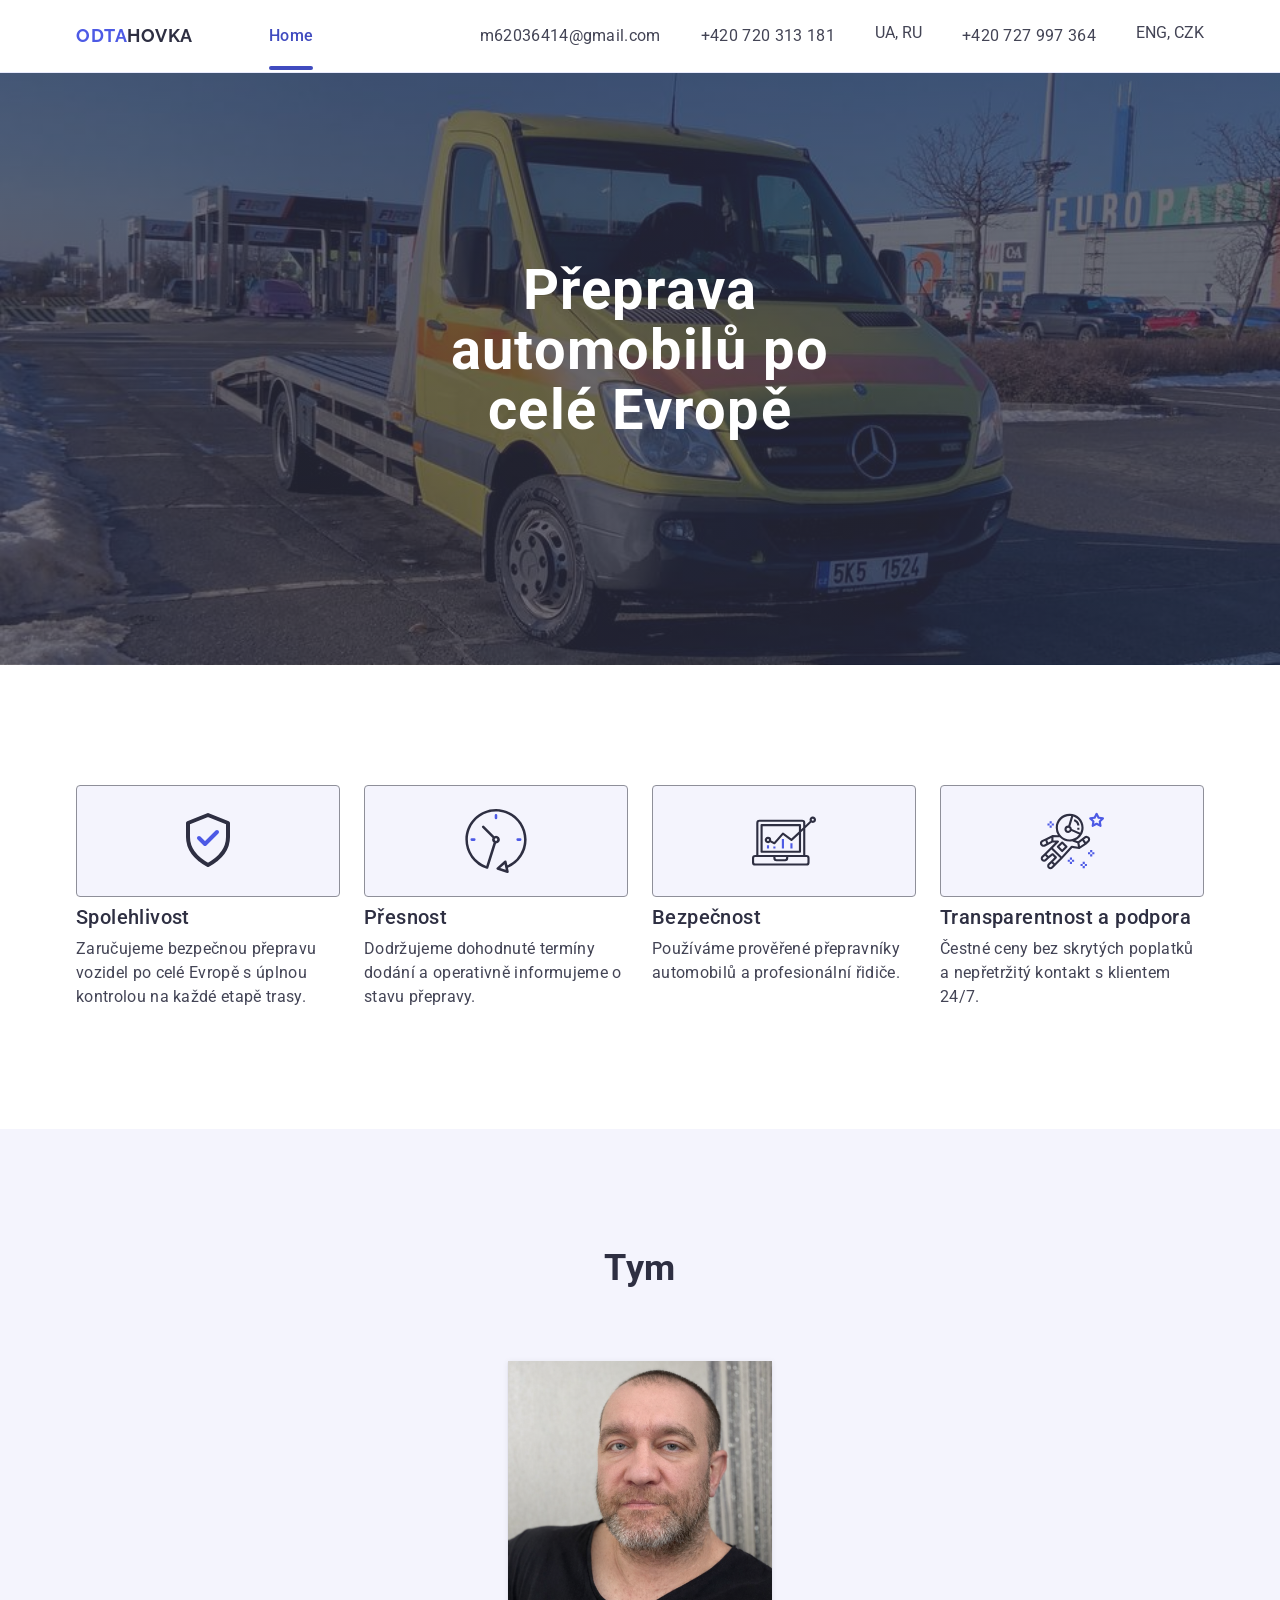
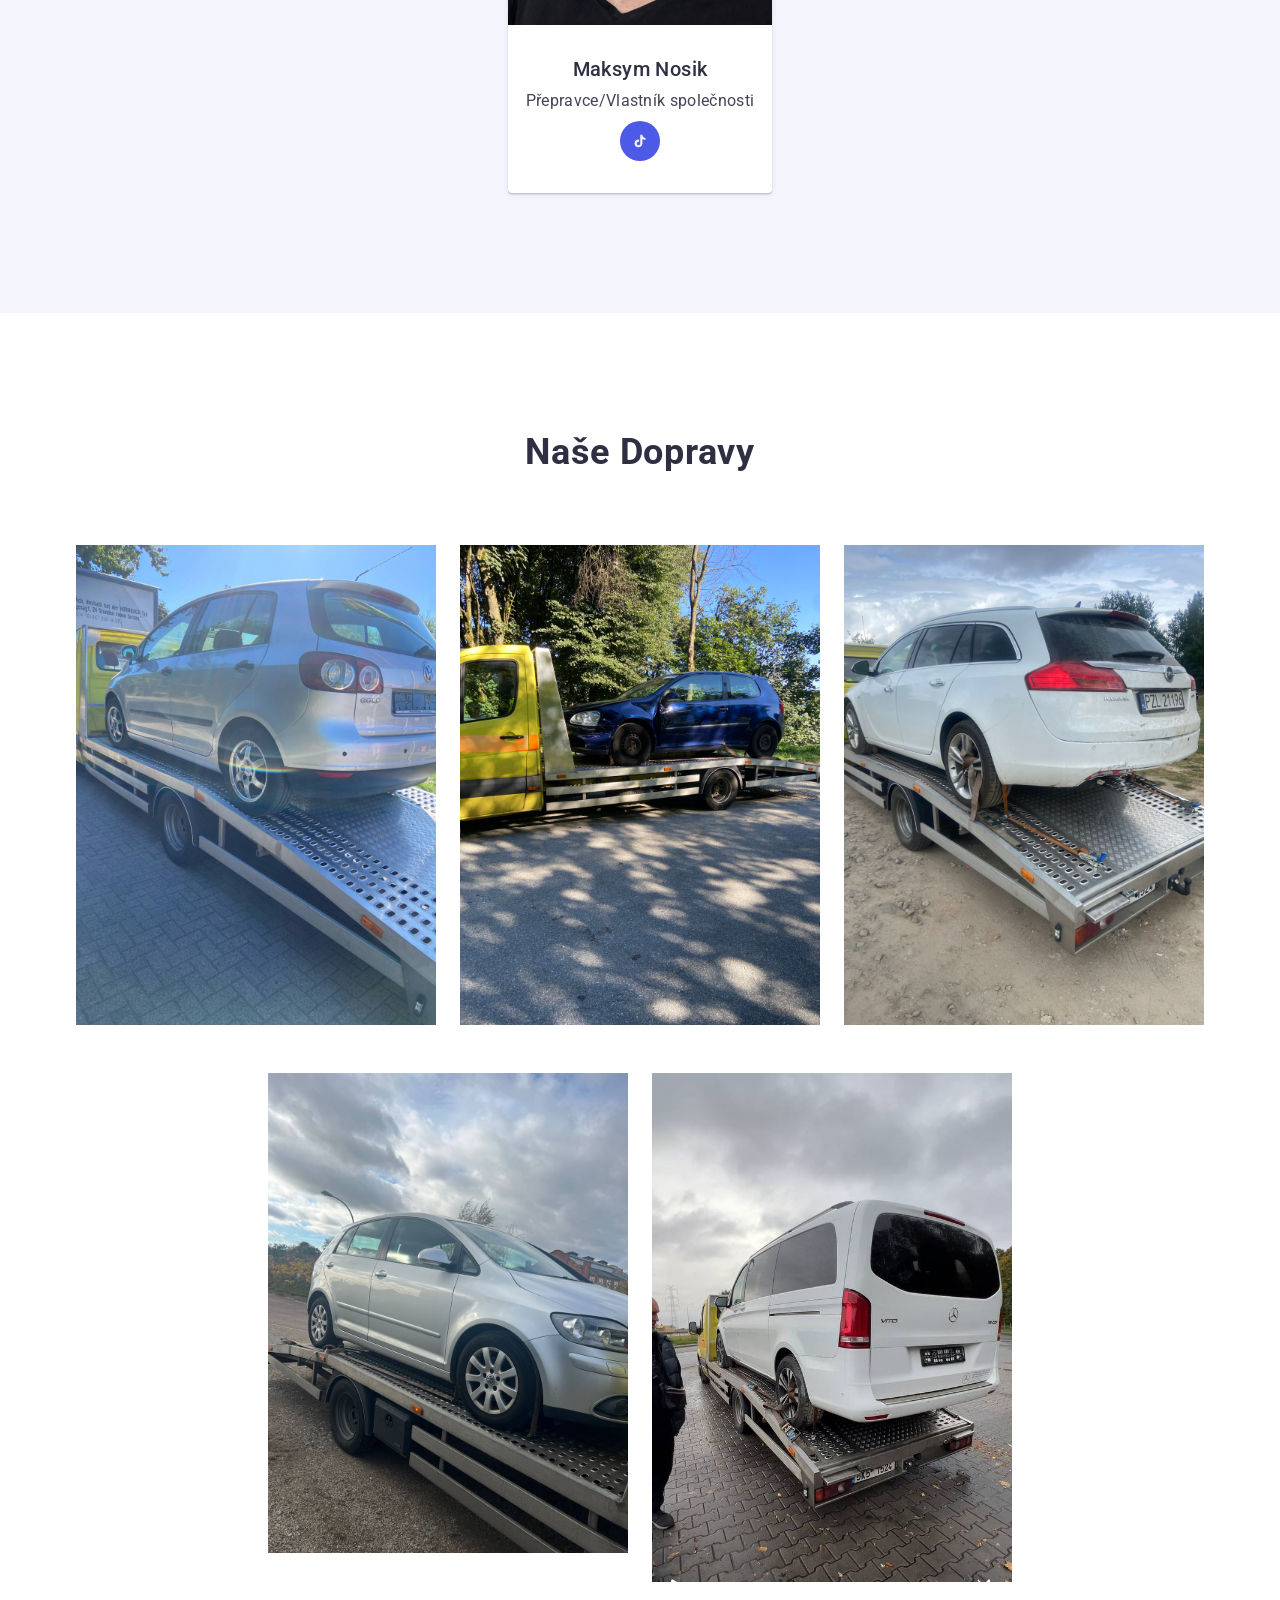
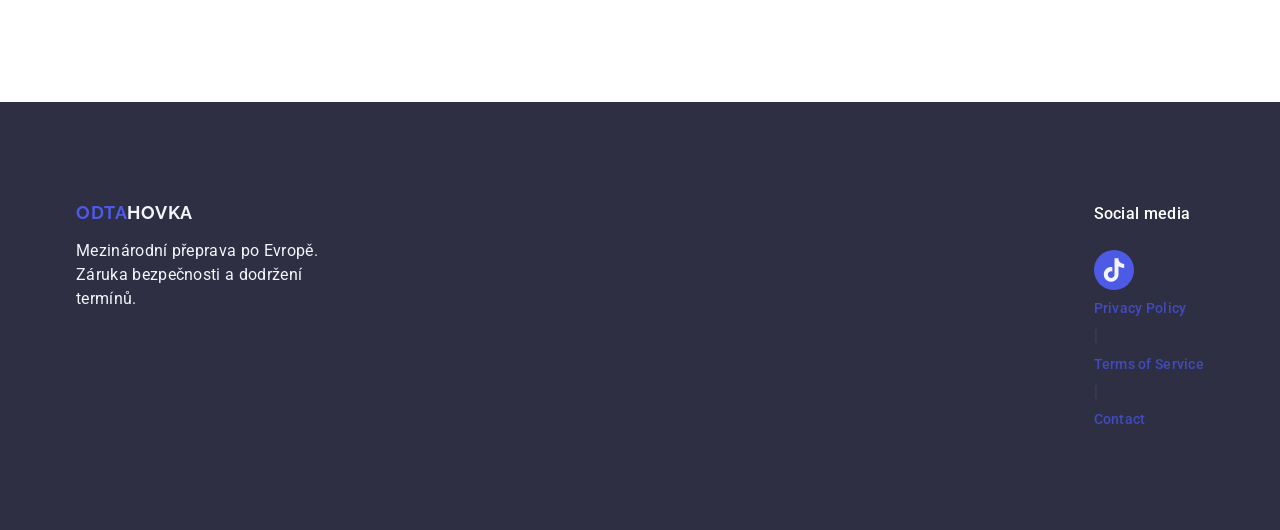
<file: index.html>
<!DOCTYPE html>
<html lang="en">
  <head>
    <meta charset="UTF-8" />
    <meta name="viewport" content="width=device-width, initial-scale=1.0" />
    <title>ODTAHOVKA</title>
    <base href="/" />
    <link
      rel="stylesheet"
      href="https://cdn.jsdelivr.net/npm/modern-normalize@2.0.0/modern-normalize.min.css"
    />
    <link rel="stylesheet" href="./css/styles.css" />
    <link rel="preconnect" href="https://fonts.googleapis.com" />
    <link rel="preconnect" href="https://fonts.gstatic.com" crossorigin />
    <link
      href="https://fonts.googleapis.com/css2?family=Raleway:ital,wght@0,700;1,700&family=Roboto:wght@400;500;700&display=swap"
      rel="stylesheet"
    />
  </head>
  <body>
    <header class="header">
      <div class="container header-container">
        <nav class="header-nav">
          <a class="logo" href="./index.html"
            >Odta<span class="logo-studio">Hovka</span></a
          >
          <ul class="header-menu">
            <li class="header-item">
              <a class="header-item-link" href="./index.html">Home</a>
            </li>
          </ul>
        </nav>
        <address class="contacts-data">
          <ul class="adress-list">
            <li>
              <a class="data" href="mailto:m62036414@gmail.com"
                >m62036414@gmail.com</a
              >
            </li>
            <li>
              <a class="data" href="tel:+420720313181">+420 720 313 181</a>
            </li>
            <li>UA, RU</li>
            <li>
              <a class="data" href="tel:+420727997364">+420 727 997 364</a>
            </li>
            <li>ENG, CZK</li>
          </ul>
        </address>
        <button type="button" class="mob-menu-btn" data-menu-open>
          <svg class="mobile-menu-icon" width="24" height="24">
            <use href="./images/icons.svg#icon-burder"></use>
          </svg>
        </button>
      </div>
      <div class="mob-menu" data-menu>
        <button type="button" class="mob-close" data-menu-close>
          <svg class="mob-icon-close" width="8" height="8">
            <use href="./images/icons.svg#icon-close"></use>
          </svg>
        </button>
        <nav class="mob-nav">
          <ul class="mob-menu-list">
            <li class="mob-item">
              <a class="mob-item-link" href="./index.html">Studio</a>
            </li>
          </ul>
        </nav>
        <div class="mob-links">
          <address class="mob-contacts-data">
            <ul class="mob-adress-list">
              <li>
                <a class="mob-data-email" href="mailto:m62036414@gmail.com"
                  >m62036414@gmail.com</a
                >
              </li>
              <li>
                <a class="mob-data-phone" href="tel:+420720313181"
                  >+420 720 313 181</a
                >
              </li>
              <li>UA, RU</li>
              <li>
                <a class="mob-data-phone" href="tel:+420727997364"
                  >+420 727 997 364</a
                >
              </li>
              <li>ENG, CZK</li>
            </ul>
          </address>
          <ul class="mob-list-soc">
            <li class="mob-item-icon">
              <a class="mob-link" href="">
                <svg class="mob-icon" width="24" height="24">
                  <use href="./images/icons.svg#icon-instagram-2"></use>
                </svg>
              </a>
            </li>
            <li class="mob-item-icon">
              <a class="mob-link" href="">
                <svg class="mob-icon" width="24" height="24">
                  <use href="./images/icons.svg#icon-twitter-1"></use>
                </svg>
              </a>
            </li>
            <li class="mob-item-icon">
              <a class="mob-link" href="">
                <svg class="mob-icon" width="24" height="24">
                  <use href="./images/icons.svg#icon-facebook-1"></use>
                </svg>
              </a>
            </li>
            <li class="mob-item-icon">
              <a class="mob-link" href="">
                <svg class="mob-icon" width="24" height="24">
                  <use href="./images/icons.svg#icon-linkedin-1"></use>
                </svg>
              </a>
            </li>
          </ul>
        </div>
      </div>
    </header>
    <main>
      <section class="title">
        <div class="container title-container">
          <h1 class="title-header">Přeprava automobilů po celé Evropě</h1>
        </div>
      </section>
      <section class="features">
        <div class="container">
          <h2 class="visually-hidden">Features</h2>
          <ul class="features-title-list">
            <li class="features-list-item">
              <div class="features-icon-block">
                <svg width="64" height="64">
                  <use href="./images/icons.svg#icon-shield-minimal"></use>
                </svg>
              </div>
              <h3 class="list-title">Spolehlivost</h3>
              <p class="features-text">
                Zaručujeme bezpečnou přepravu vozidel po celé Evropě s úplnou kontrolou na každé etapě trasy.
              </p>
            </li>
            <li class="features-list-item">
              <div class="features-icon-block">
                <svg width="64" height="64">
                  <use href="./images/icons.svg#icon-clock-1"></use>
                </svg>
              </div>
              <h3 class="list-title">Přesnost</h3>
              <p class="features-text">
                Dodržujeme dohodnuté termíny dodání a operativně informujeme o stavu přepravy.
              </p>
            </li>
            <li class="features-list-item">
              <div class="features-icon-block">
                <svg width="64" height="64">
                  <use href="./images/icons.svg#icon-diagram-1"></use>
                </svg>
              </div>
              <h3 class="list-title">Bezpečnost</h3>
              <p class="features-text">
                Používáme prověřené přepravníky automobilů a profesionální řidiče.
              </p>
            </li>
            <li class="features-list-item">
              <div class="features-icon-block">
                <svg width="64" height="64">
                  <use href="./images/icons.svg#icon-astronaut-1"></use>
                </svg>
              </div>
              <h3 class="list-title">Transparentnost a podpora</h3>
              <p class="features-text">
                Čestné ceny bez skrytých poplatků a nepřetržitý kontakt s klientem 24/7.
              </p>
            </li>
          </ul>
        </div>
      </section>
      <section class="team">
        <div class="container team-container">
          <h2 class="team-title">Tym</h2>
          <ul class="team-list">
            <li class="team-list-item">
              <img
              srcset="./images/ChatGPT-Image-16.-1.-2026-23_29_08.png 1x, ./images/ChatGPT-Image-16.-1.-2026-23_29_08.png 2x"
                src="./images/ChatGPT-Image-16.-1.-2026-23_29_08.png"
                alt="Mark Guerrero"
                width="264"
                height="264"
              />
              <div class="team-item-text">
                <h3 class="team-list-title">Maksym Nosik</h3>
                <p class="team-list-text">Přepravce/Vlastník společnosti</p>
                <ul class="team-list-soc">
                  <li class="soc-list-item">
                    <a class="soc-link" href="https://www.tiktok.com/@maksim_maks_m" target="_blank">
                      <svg class="soc-icon" width="16" height="16">
                        <use href="./images/icons.svg#icon-tt"></use>
                      </svg>
                    </a>
                  </li>
                  
                </ul>
              </div>
            </li>
 
          </ul>
        </div>
      </section>
      <section class="portfolio">
        <div class="container portfolio-container">
          <h2 class="portfolio-title">Naše dopravy</h2>
          <ul class="portfolio-list">
            <li class="portfolio-list-item">
              <div class="portfolio-img">
                <picture>
                  <source media="(min-width: 1158px )" srcset="./images/4.jpg 1x, ./images/4.jpg 2x">
                  <source media="(min-width: 768px )" srcset="./images/4.jpg 1x, ./images/4.jpg 2x">
                  <source media="(max-width: 767px )" srcset="./images/4.jpg 1x, ./images/4.jpg 2x">
                  <img
                  src="./images/4.jpg"
                  alt="Banking App"
                  width="360"
                />
                </picture>
                <p class="portfolio-img-text">
                  14 Stylish and User-Friendly App Design Concepts · Task
                  Manager App · Calorie Tracker App · Exotic Fruit Ecommerce App
                  · Cloud Storage App
                </p>
              </div>
            </li>
            <li class="portfolio-list-item">
              <div class="portfolio-img">
                <picture>
                  <source media="(min-width: 1158px )" srcset="./images/5.jpg 1x, ./images/5.jpg 2x">
                  <source media="(min-width: 768px )" srcset="./images/5.jpg 1x, ./images/5.jpg 2x">
                  <source media="(max-width: 767px )" srcset="./images/5.jpg 1x, ./images/5.jpg 2x">
                  <img
                  src="./images/5.jpg"
                  alt="Cashless Payment"
                  width="360"
                />
                </picture>
                <p class="portfolio-img-text">
                  14 Stylish and User-Friendly App Design Concepts · Task
                  Manager App · Calorie Tracker App · Exotic Fruit Ecommerce App
                  · Cloud Storage App
                </p>
              </div>
            </li>
            <li class="portfolio-list-item">
              <div class="portfolio-img">
                <picture>
                  <source media="(min-width: 1158px )" srcset="./images/6.jpg 1x, ./images/6.jpg 2x">
                  <source media="(min-width: 768px )" srcset="./images/6.jpg 1x, ./images/6.jpg 2x">
                  <source media="(max-width: 767px )" srcset="./images/6.jpg 1x, ./images/6.jpg 2x">
                  <img
                  src="./images/6.jpg"
                  alt="Meditation App"
                  width="360"
                />
                </picture>
                <p class="portfolio-img-text">
                  14 Stylish and User-Friendly App Design Concepts · Task
                  Manager App · Calorie Tracker App · Exotic Fruit Ecommerce App
                  · Cloud Storage App
                </p>
              </div>
              </li>
            <li class="portfolio-list-item">
              <div class="portfolio-img">
                <picture>
                  <source media="(min-width: 1158px )" srcset="./images/7.jpg 1x, ./images/7.jpg 2x">
                  <source media="(min-width: 768px )" srcset="./images/7.jpg 1x, ./images/7.jpg 2x">
                  <source media="(max-width: 767px )" srcset="./images/7.jpg 1x, ./images/7.jpg 2x"><img
                  src="./images/7.jpg"
                  alt="Taxi Service"
                  width="360" />
                </picture>
                <p class="portfolio-img-text">
                  14 Stylish and User-Friendly App Design Concepts · Task
                  Manager App · Calorie Tracker App · Exotic Fruit Ecommerce App
                  · Cloud Storage App
                </p>
              </div>
              </li>
            <li class="portfolio-list-item">
              <div class="portfolio-img">
                <picture>
                  <source media="(min-width: 1158px )" srcset="./images/8.jpg 1x, ./images/8.jpg 2x">
                  <source media="(min-width: 768px )" srcset="./images/8.jpg 1x, ./images/8.jpg 2x">
                  <source media="(max-width: 767px )" srcset="./images/8.jpg 1x, ./images/8.jpg 2x"><img
                  src="./images/8.jpg"
                  alt="Screen Illustrations"
                  width="360"
                />
                </picture>
                <p class="portfolio-img-text">
                  14 Stylish and User-Friendly App Design Concepts · Task
                  Manager App · Calorie Tracker App · Exotic Fruit Ecommerce App
                  · Cloud Storage App
                </p>
              </div>
              </li>
          </ul>
        </div>
      </section>
    </main>
    <footer class="footer">
      <div class="container footer-container">
        <div class="footer-inf">
          <a class="logo-footer" href="./index.html"
            >Odta<span class="logo-footer-studio">Hovka</span></a
          >
          <p class="footer-text">
            Mezinárodní přeprava po Evropě.
Záruka bezpečnosti a dodržení termínů.
          </p>
        </div>
        <div class="footer-soc">
          <p class="soc-text">Social media</p>
          <ul class="footer-list-soc">
            <li class="footer-soc-list-item">
              <a class="footer-soc-link" href="https://www.tiktok.com/@maksim_maks_m" target="_blank">
                <svg class="soc-icon" width="30" height="30" >
                  <use href="./images/icons.svg#icon-tt">
                  </use>
                </svg>
              </a>
            </li>
          </ul>
          <a href="privacy.html" class="footer-link">Privacy Policy</a> |
  <a href="terms.html" class="footer-link">Terms of Service</a> |
  <a href="contact.html" class="footer-link">Contact</a>
        </div>
      </div>
    </footer>
    <script src="./js/menu.js"></script>
    <script src="./js/modal.js"></script>
  </body>
</html>
</file>
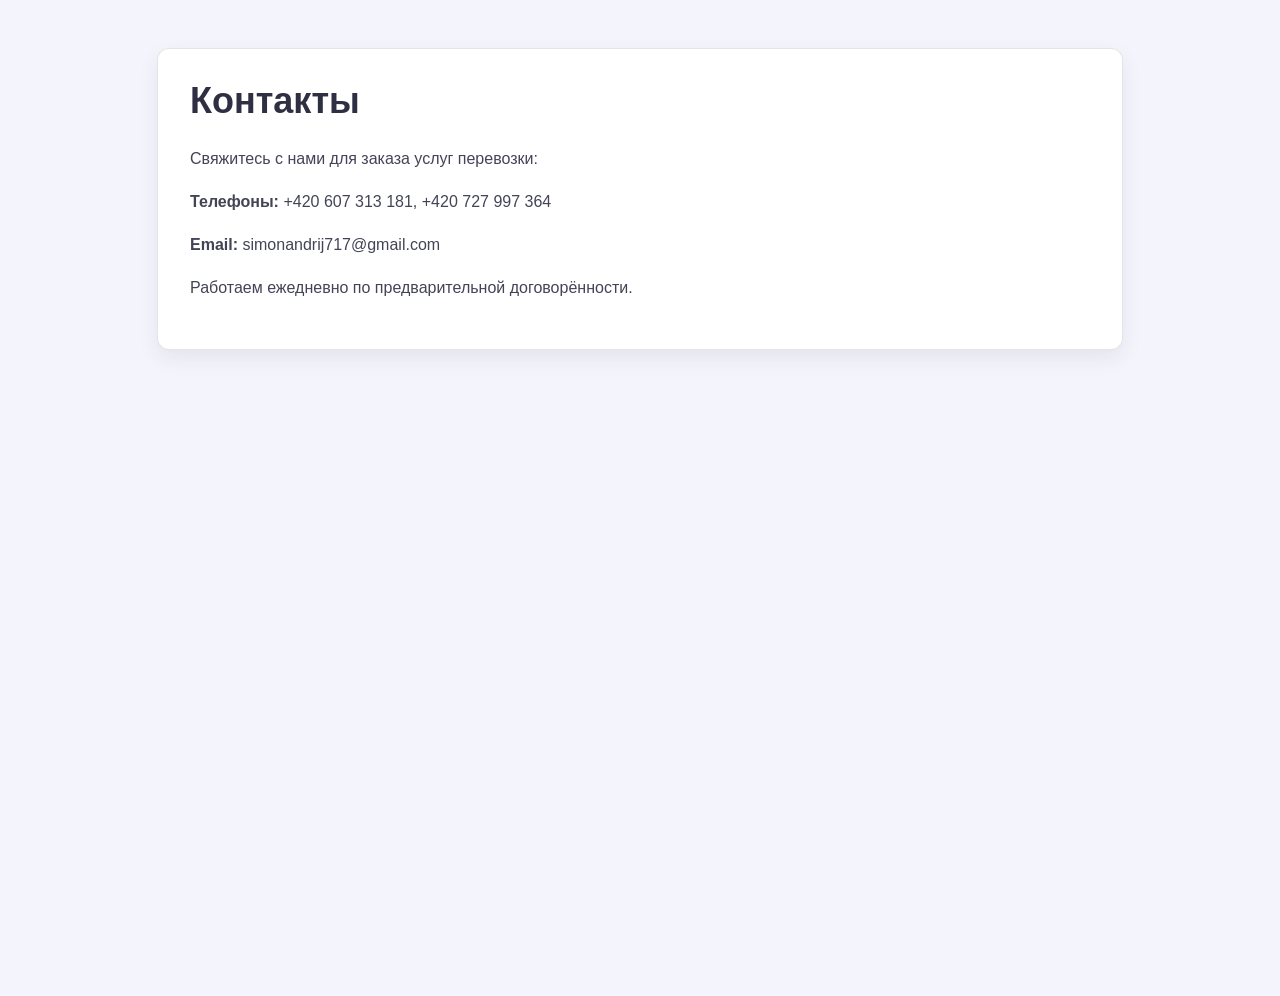
<file: contact.html>
<!DOCTYPE html>
<html lang="ru">
<head>
  <meta charset="UTF-8">
  <title>Contact</title>
  <link rel="stylesheet" href="./css/styles.css" />
</head>
<body class="page-content">
  <main class="page-block">
    <h1>Контакты</h1>

<p>Свяжитесь с нами для заказа услуг перевозки:</p>

<p><strong>Телефоны:</strong> +420 607 313 181, +420 727 997 364</p>
<p><strong>Email:</strong> simonandrij717@gmail.com</p>

<p>Работаем ежедневно по предварительной договорённости.</p>
  </main>
</body>
</html>
</file>
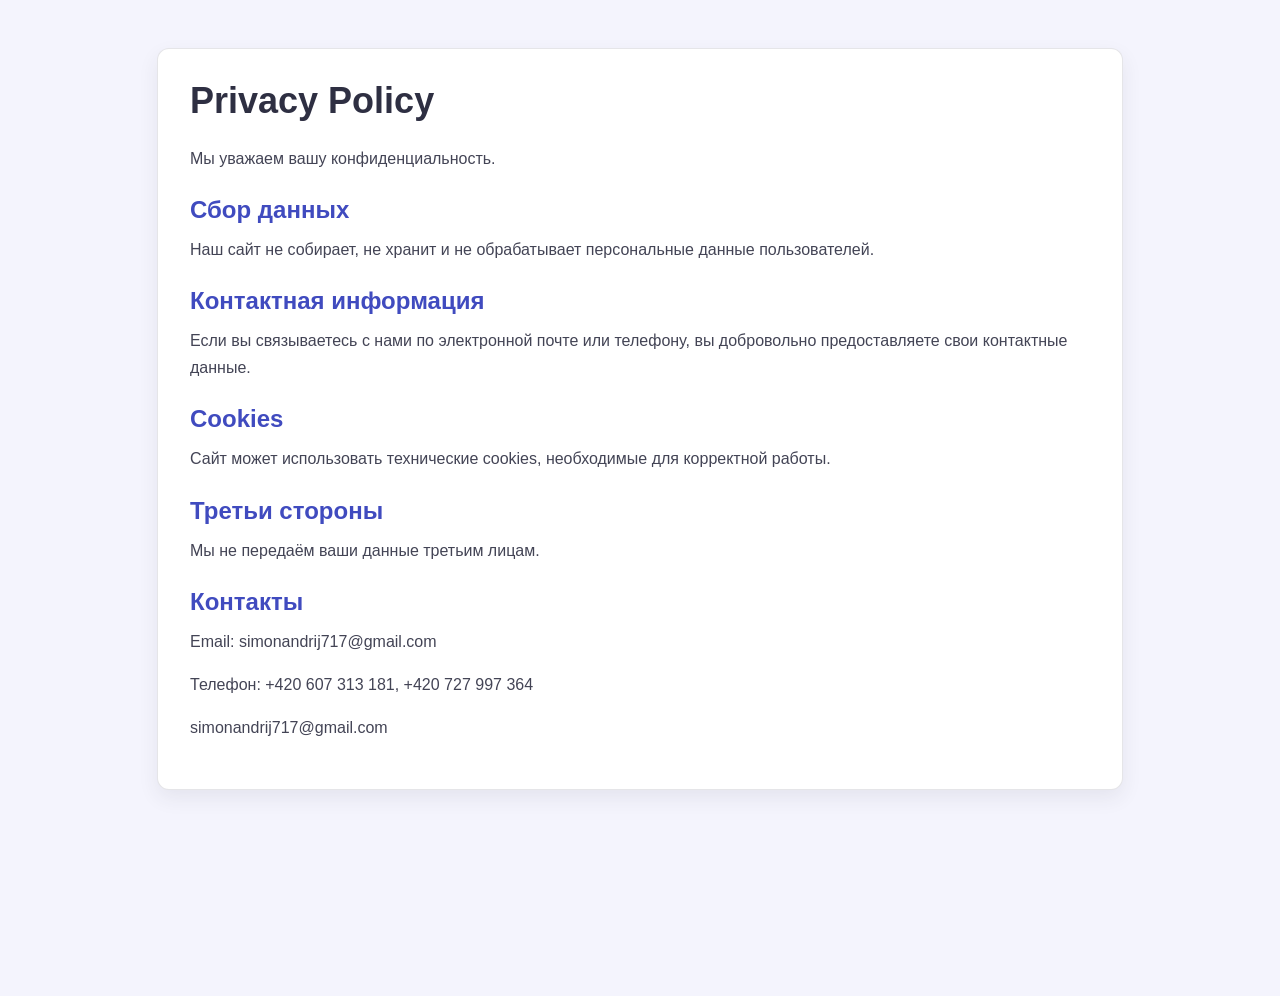
<file: privacy.html>
<!DOCTYPE html>
<html lang="ru">
<head>
  <meta charset="UTF-8">
  <title>Privacy Policy</title>
  <link rel="stylesheet" href="./css/styles.css" />
</head>
<body class="page-content">
  <main class="page-block">
    <h1>Privacy Policy</h1>

<p>Мы уважаем вашу конфиденциальность.</p>

<h2>Сбор данных</h2>
<p>Наш сайт не собирает, не хранит и не обрабатывает персональные данные пользователей.</p>

<h2>Контактная информация</h2>
<p>Если вы связываетесь с нами по электронной почте или телефону, вы добровольно предоставляете свои контактные данные.</p>

<h2>Cookies</h2>
<p>Сайт может использовать технические cookies, необходимые для корректной работы.</p>

<h2>Третьи стороны</h2>
<p>Мы не передаём ваши данные третьим лицам.</p>

<h2>Контакты</h2>
<p>Email: simonandrij717@gmail.com</p>
<p>Телефон: +420 607 313 181, +420 727 997 364</p>
<p>simonandrij717@gmail.com</p>
  </main>
</body>
</html>
</file>
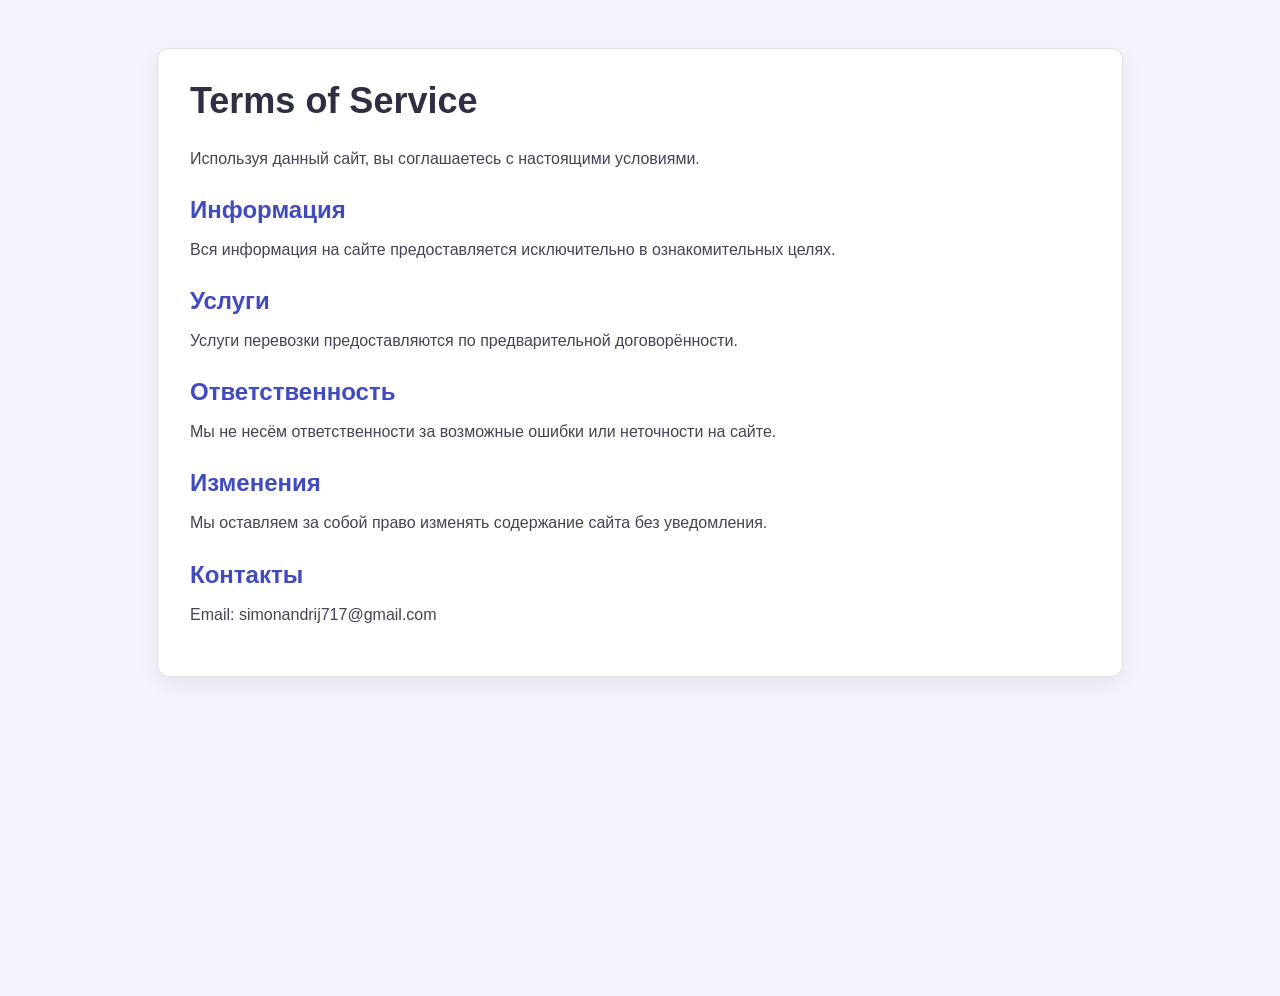
<file: terms.html>
<!DOCTYPE html>
<html lang="ru">
<head>
  <meta charset="UTF-8">
  <title>Terms of Service</title>
  <link rel="stylesheet" href="./css/styles.css" />
</head>
<body class="page-content">
  <main class="page-block">
    <h1>Terms of Service</h1>

<p>Используя данный сайт, вы соглашаетесь с настоящими условиями.</p>

<h2>Информация</h2>
<p>Вся информация на сайте предоставляется исключительно в ознакомительных целях.</p>

<h2>Услуги</h2>
<p>Услуги перевозки предоставляются по предварительной договорённости.</p>

<h2>Ответственность</h2>
<p>Мы не несём ответственности за возможные ошибки или неточности на сайте.</p>

<h2>Изменения</h2>
<p>Мы оставляем за собой право изменять содержание сайта без уведомления.</p>

<h2>Контакты</h2>
<p>Email: simonandrij717@gmail.com</p>
  </main>
</body>
</html>
</file>
<file: css/styles.css>
body {
  font-family: "Roboto", sans-serif;
  background-color: #ffffff;
  font-size: 16px;
  color: #434455;
  font-weight: 400;
}

.page-content {
  background-color: #f4f4fd;
  min-height: 100vh;
  padding: 40px 16px;
}

.page-block {
  max-width: 900px;
  margin: 0 auto;
  background-color: #ffffff;
  border: 1px solid rgba(46, 47, 66, 0.12);
  border-radius: 12px;
  box-shadow: 0 8px 20px rgba(46, 47, 66, 0.08);
  padding: 32px;
}

.page-block h1 {
  font-size: 36px;
  line-height: 1.1;
  color: #2e2f42;
  margin-bottom: 24px;
}

.page-block h2 {
  font-size: 24px;
  color: #404bbf;
  margin-top: 24px;
  margin-bottom: 12px;
}

.page-block p {
  font-size: 16px;
  line-height: 1.7;
  color: #434455;
  margin-bottom: 16px;
}

.page-block a {
  color: #4d5ae5;
  text-decoration: none;
  border-bottom: 1px dashed #4d5ae5;
}

.page-block a:hover,
.page-block a:focus {
  color: #404bbf;
  border-bottom-color: #404bbf;
}

p,
h1,
h2,
h3,
h4,
h5,
h6 {
  margin: 0;
}

ul {
  list-style-type: none;
  margin: 0;
  padding: 0;
}

a {
  text-decoration: none;
}

.container {
  max-width: 320px;
  padding-left: 16px;
  padding-right: 16px;
  margin: 0 auto;
}

img {
  display: block;
  max-width: 100%;
  height: auto;
}

/*----------------------HEADER-------------------- */

.header-container {
  display: flex;
}

.header {
  /* padding-top: 24px; */
  /* padding-bottom: 24px; */
  padding-top: 16px;
  padding-bottom: 16px;
  border-bottom: 1px solid #e7e9fc;
  box-shadow: 0px 2px 1px rgba(46, 47, 66, 0.08),
    0px 1px 1px rgba(46, 47, 66, 0.16), 0px 1px 6px rgba(46, 47, 66, 0.08);
}

.logo {
  font-family: "Raleway", sans-serif;
  font-weight: 700;
  font-size: 18px;
  line-height: 1.17;
  letter-spacing: 0.03em;
  text-transform: uppercase;
  color: #4d5ae5;
  /* margin-right: 76px; */
}

.logo-studio {
  font-family: "Raleway", sans-serif;
  font-weight: 700;
  font-size: 18px;
  line-height: 1.17;
  letter-spacing: 0.03em;
  text-transform: uppercase;
  color: #2e2f42;
}

.header-nav {
  display: flex;
  align-items: center;
  margin-right: auto;
}

.header-menu {
  /* display: flex; */
  display: none;
  gap: 40px;
}

.header-item-link {
  font-weight: 500;
  font-size: 16px;
  line-height: 1.5;
  letter-spacing: 0.02em;
  color: #2e2f42;
  padding: 24px 0;
  transition: color 250ms cubic-bezier(0.4, 0, 0.2, 1);
  position: relative;
}

.header-item:first-child .header-item-link {
  color: #404bbf;
}

.header-item:first-child .header-item-link::after {
  content: "";
  width: 100%;
  position: absolute;
  left: 0;
  right: 0;
  height: 4px;
  bottom: -1px;
  background-color: #404bbf;
  border-radius: 2px;
}

.header-item-link:hover,
.header-item-link:focus,
.header-item-link:hover::after,
.header-item-link:focus::after {
  color: #404bbf;
}

.contacts-data {
  display: none;
  font-style: normal;
}

.adress-list {
  display: flex;
  /* gap: 40px; */
  gap: 12px;
}

.data {
  line-height: 1.5;
  letter-spacing: 0.02em;
  color: #434455;
  transition: color 250ms cubic-bezier(0.4, 0, 0.2, 1);
}

.data:hover {
  color: #404bbf;
}

.data:focus {
  color: #404bbf;
}

.mob-menu-btn {
  background-color: transparent;
  border: none;
  transition: background-color 250ms cubic-bezier(0.4, 0, 0.2, 1),
    border 250ms cubic-bezier(0.4, 0, 0.2, 1);
  display: flex;
  justify-content: center;
  align-items: center;
}

.mob-menu {
  display: flex;
  flex-direction: column;
  justify-content: space-between;
  background-color: #ffffff;
  width: 100%;
  height: 100%;
  position: fixed;
  top: 0;
  opacity: 0;
  visibility: hidden;
  pointer-events: none;
  z-index: 1;
  padding: 24px 24px 40px 16px;
}

.mob-menu.is-open {
  opacity: 1;
  visibility: visible;
  pointer-events: auto;
}

.mob-close {
  border-radius: 50%;
  width: 24px;
  height: 24px;
  border: 1px solid rgba(0, 0, 0, 0.1);
  right: 24px;
  top: 24px;
  position: absolute;
  display: flex;
  justify-content: center;
  align-items: center;
  background-color: none;
  cursor: pointer;
  padding: 0;
  transition: background-color 250ms cubic-bezier(0.4, 0, 0.2, 1),
    border 250ms cubic-bezier(0.4, 0, 0.2, 1);
}

.mob-close:hover,
.mob-close:focus {
  background-color: #404bbf;
  border: none;
  fill: #ffffff;
}

.mob-nav {
}

.mob-links {
  display: flex;
  flex-direction: column;
  gap: 48px;
}

.mob-menu-list {
  display: flex;
  flex-direction: column;
  gap: 40px;
  margin-top: 72px;
}

.mob-item {
}

.mob-item-link {
  font-weight: 700;
  font-size: 36px;
  line-height: 1.11111;
  letter-spacing: 0.02em;
  color: #2e2f42;
  transition: color 250ms cubic-bezier(0.4, 0, 0.2, 1);
  position: relative;
}

.mob-item:first-child .mob-item-link {
  color: #404bbf;
}

.mob-item-link {
}

.mob-contacts-data {
}

/* Footer links style */
.footer-soc {
  display: flex;
  flex-direction: column;
  gap: 8px;
  margin-top: 16px;
}

.footer-soc .footer-link {
  color: #404bbf;
  font-weight: 500;
  font-size: 14px;
  line-height: 1.5;
  letter-spacing: 0.02em;
  transition: color 250ms ease-in-out, transform 250ms ease-in-out;
}

.footer-soc .footer-link:hover,
.footer-soc .footer-link:focus {
  color: #2e2f42;
  transform: translateY(-1px);
}

.footer-soc .footer-link:active {
  color: #1f236b;
}


.mob-adress-list {
  display: flex;
  flex-direction: column;
  gap: 24px;
}

.mob-data-email {
  font-weight: 500;
  font-size: 20px;
  line-height: 1.2;
  letter-spacing: 0.02em;
  color: #4d5ae5;
  font-style: normal;
}

.mob-data-phone {
  font-weight: 500;
  font-size: 20px;
  line-height: 1.2;
  letter-spacing: 0.02em;
  color: #434455;
  font-style: normal;
}

.mob-list-soc {
  justify-content: space-between;
  display: flex;
  flex-direction: row;
}

.mob-item-icon {
  width: 40px;
  height: 40px;
}

.mob-link {
  width: 100%;
  height: 100%;
  background-color: #4d5ae5;
  border-radius: 50%;
  display: flex;
  justify-content: center;
  align-items: center;
  transition: background-color 250ms cubic-bezier(0.4, 0, 0.2, 1);
}

.mob-icon {
  fill: #f4f4fd;
}

/*------------------------------first section Title----------------------- */

.title {
  max-width: 320px;
  background-color: #2e2f42;
  /* padding: 188px 0; */
  padding: 72px 0;
  background-image: linear-gradient(
      rgba(46, 47, 66, 0.7),
      rgba(46, 47, 66, 0.7)
    ),
    url(../images/1.jpg);
  margin: 0 auto;
  /* max-width: 1440px; */
  background-repeat: no-repeat;
  background-size: cover;
  background-position: center;
}

@media screen and (min-resolution: 2x), (-webkit-min-device-pisel-ratio: 2x) {
  .title {
    background-image: linear-gradient(
        rgba(46, 47, 66, 0.7),
        rgba(46, 47, 66, 0.7)
      ),
      url(../images/1.jpg);
  }
}

.title-header {
  font-weight: 700;
  /* font-size: 56px; */
  font-size: 36px;
  line-height: 1.11111;
  /* line-height: 1.07; */
  letter-spacing: 0.02em;
  text-align: center;
  color: #fff;
  /* max-width: 496px; */
  max-width: 216px;
  margin: 0 auto;
}

.title-button {
  font-weight: 500;
  font-size: 16px;
  line-height: 1.5;
  letter-spacing: 0.04em;
  color: #ffffff;
  background-color: #4d5ae5;
  font-family: "Roboto", sans-serif;
  cursor: pointer;
  display: block;
  min-width: 169px;
  height: 56px;
  border: none;
  border-radius: 4px;
  align-items: flex-start;
  justify-content: flex-start;
  flex-direction: row;
  margin-top: 48px;
  margin-left: auto;
  margin-right: auto;
  transition: background-color 250ms cubic-bezier(0.4, 0, 0.2, 1);
}

.title-button:hover {
  background-color: #404bbf;
}

.title-button:focus {
  background-color: #404bbf;
}

/*----------------------------------Features------------------------------- */

.features-title-list {
  display: flex;
  flex-wrap: wrap;
  flex-direction: column;
  /* gap: 24px; */
  gap: 72px;
}

.features {
  /* padding-top: 120px;
  padding-bottom: 120px; */
  padding-top: 96px;
  padding-bottom: 96px;
}

.visually-hidden {
  position: absolute;
  width: 1px;
  height: 1px;
  margin: -1px;
  border: 0;
  padding: 0;
  white-space: nowrap;
  clip-path: inset(100%);
  clip: rect(0 0 0 0);
  overflow: hidden;
}

.features-list-item {
  /* width: calc((100% - 72px) / 4); */
}

.list-title {
  /* font-weight: 500;
  font-size: 20px;
  line-height: 1.2; */
  font-weight: 700;
  font-size: 36px;
  line-height: 1.11111;
  letter-spacing: 0.02em;
  color: #2e2f42;
  margin-bottom: 8px;
  text-align: center;
}

.features-text {
  font-weight: 500;
  font-size: 16px;
  line-height: 1.5;
  letter-spacing: 0.02em;
  color: #434455;
}

.features-icon-block {
  display: none;
  border: 1px solid #8e8f99;
  border-radius: 4px;
  width: 264px;
  height: 112px;
  justify-content: center;
  align-items: center;
  background-color: #f4f4fd;
  margin-bottom: 8px;
}

/*--------------------------------------Our Team---------------------------- */

.team {
  background-color: #f4f4fd;
  /* padding: 120px 0; */
  padding-top: 96px;
  padding-bottom: 96px;
}

.team-container {
  max-width: 294px;
}

.team-title {
  font-weight: 700;
  font-size: 36px;
  line-height: 1.11;
  letter-spacing: 0.02em;
  text-align: center;
  color: #2e2f42;
  text-transform: capitalize;
  margin-bottom: 72px;
}

.team-list {
  /* flex-direction: row; */
  flex-direction: column;
  display: flex;
  /* gap: 24px; */
  gap: 72px;
  flex-wrap: wrap;
  justify-content: center;
}

.team-list-item {
  width: 264px;
  background-color: #ffffff;
  /* width: calc((100% - 72px) / 4); */
  border-radius: 0px 0px 4px 4px;
  box-shadow: 0 2px 1px 0 rgba(46, 47, 66, 0.08),
    0 1px 1px 0 rgba(46, 47, 66, 0.16), 0 1px 6px 0 rgba(46, 47, 66, 0.08);
}

.team-item-text {
  padding: 32px 0;
}

.team-list-title {
  font-weight: 500;
  font-size: 20px;
  line-height: 1.2;
  letter-spacing: 0.02em;
  text-align: center;
  color: #2e2f42;
  margin-bottom: 8px;
}

.team-list-text {
  line-height: 1.5;
  letter-spacing: 0.02em;
  color: #434455;
  text-align: center;
}

.team-list-soc {
  display: flex;
  justify-content: center;
  gap: 24px;
  margin-top: 8px;
}

.soc-list-item {
  width: 40px;
  height: 40px;
}

.soc-link {
  width: 100%;
  height: 100%;
  background-color: #4d5ae5;
  border-radius: 50%;
  display: flex;
  justify-content: center;
  align-items: center;
  transition: background-color 250ms cubic-bezier(0.4, 0, 0.2, 1);
}

.soc-link:hover,
.soc-link:focus {
  background-color: #404bbf;
}

.soc-icon {
  fill: #f4f4fd;
  color: #f4f4fd;
}

/* --------------------------------------Portfolio -------------------------*/

.portfolio {
  /* padding-top: 120px;
  padding-bottom: 120px; */
  padding-top: 96px;
  padding-bottom: 96px;
}

.portfolio-title {
  font-weight: 700;
  font-size: 36px;
  line-height: 1.11;
  text-align: center;
  letter-spacing: 0.02em;
  text-transform: capitalize;
  color: #2e2f42;
  margin-bottom: 72px;
}

.portfolio-list {
  display: flex;
  flex-wrap: wrap;
  flex-direction: column;
  /* gap: 24px;
  row-gap: 48px; */
  gap: 48px;
}

.portfolio-list-item {
  max-width: 288px;
  /* width: calc((100% - 48px) / 3); */
  transition: box-shadow 250ms cubic-bezier(0.4, 0, 0.2, 1);
}

.portfolio-list-item:hover {
  box-shadow: 0 2px 1px 0 rgba(46, 47, 66, 0.08),
    0 1px 1px 0 rgba(46, 47, 66, 0.16), 0 1px 6px 0 rgba(46, 47, 66, 0.08);
}

.portfolio-img {
  position: relative;
  overflow: hidden;
}

.portfolio-img-text {
  position: absolute;
  top: 0;
  font-size: 16px;
  line-height: 1.5;
  letter-spacing: 0.02em;
  color: #f4f4fd;
  padding: 40px 32px;
  background-color: #4d5ae5;
  height: 100%;
  width: 100%;
  transform: translateY(100%);
  transition: transform 250ms cubic-bezier(0.4, 0, 0.2, 1);
}

.portfolio-list-title {
  font-weight: 500;
  font-size: 20px;
  line-height: 1.2;
  letter-spacing: 0.02em;
  color: #2e2f42;
  margin-bottom: 8px;
}

.portfolio-list-text {
  line-height: 1.5;
  letter-spacing: 0.02em;
  color: #434455;
}

/*------------------------------------footer -----------------------------*/

.footer {
  background-color: #2e2f42;
  padding: 100px 0;
}

.footer-container {
  flex-wrap: wrap;
  display: flex;
  flex-direction: column;
  justify-content: space-between;
}

.footer-inf {
  /* margin-right: 120px; */
  text-align: center;
  margin-bottom: 72px;
}

.logo-footer {
  font-family: "Raleway", sans-serif;
  font-weight: 700;
  font-size: 18px;
  line-height: 1.17;
  letter-spacing: 0.03em;
  text-transform: uppercase;
  color: #4d5ae5;
  display: inline-block;
  margin-bottom: 16px;
}

.logo-footer-studio {
  font-family: "Raleway", sans-serif;
  font-weight: 700;
  font-size: 18px;
  line-height: 1.17;
  letter-spacing: 0.03em;
  text-transform: uppercase;
  color: #f4f4fd;
}

.footer-text {
  text-align: left;
  line-height: 1.5;
  letter-spacing: 0.02em;
  color: #f4f4fd;
  /* max-width: 264px; */
}

.footer-soc {
  margin: 0 auto;
  margin-bottom: 72px;
}

.soc-text {
  text-align: center;
  font-weight: 500;
  font-size: 16px;
  line-height: 1.5;
  letter-spacing: 0.02em;
  color: #ffffff;
  margin-bottom: 16px;
}

.footer-list-soc {
  display: flex;
  gap: 16px;
}
.footer-soc-list-item {
  width: 40px;
  height: 40px;
  transition: background-color 250ms cubic-bezier(0.4, 0, 0.2, 1);
}
.footer-soc-link {
  background-color: #4d5ae5;
  width: 100%;
  height: 100%;
  display: flex;
  justify-content: center;
  align-items: center;
  border-radius: 50%;
  transition: background-color 250ms cubic-bezier(0.4, 0, 0.2, 1);
}

.footer-soc-link:hover,
.footer-soc-link:focus {
  background-color: #31d0aa;
}

/* ----------------------LAPTOP---------------------------------- */

@media screen and (min-width: 768px) {
  .container {
    max-width: 768px;
    padding-left: 15px;
    padding-right: 15px;
    margin: 0 auto;
  }

  .mob-menu-btn {
    cursor: pointer;
    display: none;
  }

  .header {
    padding-top: 0;
    padding-bottom: 0;
  }

  .header-container {
    align-items: center;
  }

  .header-item-link {
    display: block;
  }

  .logo {
    margin-right: 120px;
  }

  .header-menu {
    display: flex;
  }

  .contacts-data {
    display: block;
  }

  .adress-list {
    flex-direction: column;
  }

  .mob-menu {
    display: none;
  }

  .title {
    max-width: 768px;
    padding: 112px 0;
    background-image: linear-gradient(
        rgba(46, 47, 66, 0.7),
        rgba(46, 47, 66, 0.7)
      ),
      url(../images/1.jpg);
  }

  @media screen and (min-resolution: 2x), (-webkit-min-device-pisel-ratio: 2x) {
    .title {
      background-image: linear-gradient(
          rgba(46, 47, 66, 0.7),
          rgba(46, 47, 66, 0.7)
        ),
        url(../images/1.jpg);
    }
  }

  .title-header {
    margin-bottom: 36px;
    max-width: 496px;
    font-size: 56px;
    line-height: 1.07;
  }

  .features-title-list {
    flex-direction: row;
    gap: 24px;
    row-gap: 72px;
  }

  .features-list-item {
    width: calc((100% - 24px) / 2);
  }

  .list-title {
    text-align: left;
    gap: 24px;
  }

  .team-list {
    flex-direction: row;
    gap: 24px;
  }

  .team-list-item {
    width: calc((100% - 24px) / 2);
    width: 264px;
  }

  .portfolio-list {
    justify-content: center;
    gap: 24px;
    row-gap: 72px;
    flex-direction: row;
  }

  .portfolio-list-item {
    width: calc((100% - 24px) / 2);
    max-width: 356px;
  }

  .footer-container {
    flex-direction: row;
    padding-left: 108px;
  }

  .footer-inf {
    text-align: left;
  }

  .footer-text {
    max-width: 264px;
  }

  .footer-soc {
    margin-left: 24px;
  }

  .soc-text {
    text-align: left;
  }

  .form-text {
    text-align: left;
  }

  .footer-form {
    gap: 24px;
  }

  .modal {
    width: 408px;
    min-height: 584px;
    padding: 72px 24px 24px 24px;
  }

  .modal-input {
    min-width: 360px;
  }
}

/* -------------------------------PC-------------------------------- */

@media screen and (min-width: 1158px) {
  .container {
    max-width: 1158px;
    padding-left: 15px;
    padding-right: 15px;
    margin: 0 auto;
  }

  .header {
    padding-top: 24px;
    padding-bottom: 24px;
  }

  .header-item-link {
    display: inline;
  }

  .logo {
    margin-right: 76px;
  }

  .adress-list {
    flex-direction: row;
    gap: 40px;
    margin-top: 0;
    margin-bottom: 0;
  }

  .title {
    max-width: 1440px;
    padding: 188px 0;
    background-image: linear-gradient(
        rgba(46, 47, 66, 0.7),
        rgba(46, 47, 66, 0.7)
      ),
      url(../images/1.jpg);
  }

  @media screen and (min-resolution: 2x), (-webkit-min-device-pisel-ratio: 2x) {
    .title {
      background-image: linear-gradient(
          rgba(46, 47, 66, 0.7),
          rgba(46, 47, 66, 0.7)
        ),
        url(../images/1.jpg);
    }
  }

  .features {
    padding-top: 120px;
    padding-bottom: 120px;
  }

  .features-list-item {
    width: calc((100% - 72px) / 4);
  }

  .list-title {
    font-weight: 500;
    font-size: 20px;
    line-height: 1.2;
  }

  .features-text {
    font-weight: 400;
  }

  .team {
    padding: 120px 0;
  }

  .team-list {
    flex-direction: row;
    gap: 24px;
  }

  .team-list-item {
    width: calc((100% - 72px) / 4);
  }

  .portfolio {
    padding-top: 120px;
    padding-bottom: 120px;
  }

  .portfolio-list {
    gap: 24px;
    row-gap: 48px;
  }

  .portfolio-list-item {
    width: calc((100% - 48px) / 3);
    max-width: 360px;
  }

  .footer-container {
    align-items: baseline;
  }

  .footer-inf {
    margin-right: 120px;
  }

  .footer-soc {
    margin: 0;
  }

  .footer-text {
    max-width: 264px;
    margin-bottom: 0;
  }

  .footer-form-box {
    margin-left: 80px;
  }

  .features-icon-block {
    display: flex;
  }
}
</file>
